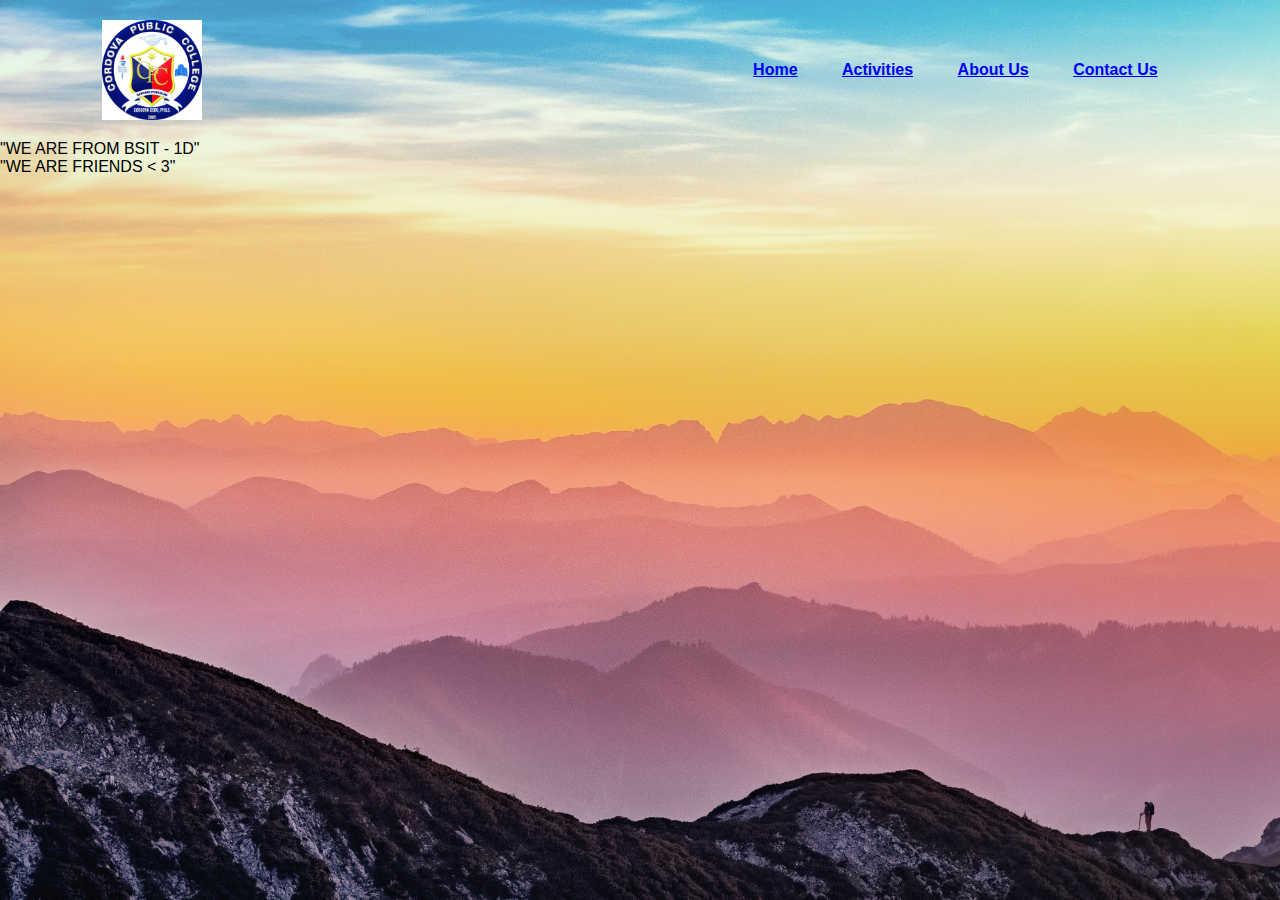
<file: AboutUs.html>
<html lang="en">
<head>
    <meta charset="UTF-8">
    <meta http-equiv="X-UA-Compatible" content="IE=edge">
    <meta name="viewport" content="width=device-width, initial-scale=1.0">
    <link rel="stylesheet" href="css/aboutus.css">
    <title>About Us</title>
</head>
<body>
    <div class="hero">
        <nav>
            <img src="images/logo.png" class="logo">
            <ul>
                <li><a href="index.html">Home</a></li>
                <li><a href="Activities.html">Activities</a></li>
                <li><a href="AboutUs.html">About Us</a></li>
                <li><a href="Contact Us.html">Contact Us</a></li>
            </ul>
        </nav>
        <p> 
            "WE ARE FROM BSIT - 1D"
            <p></p>
            "WE ARE FRIENDS < 3"
        </p>
</body>
</html>
</file>
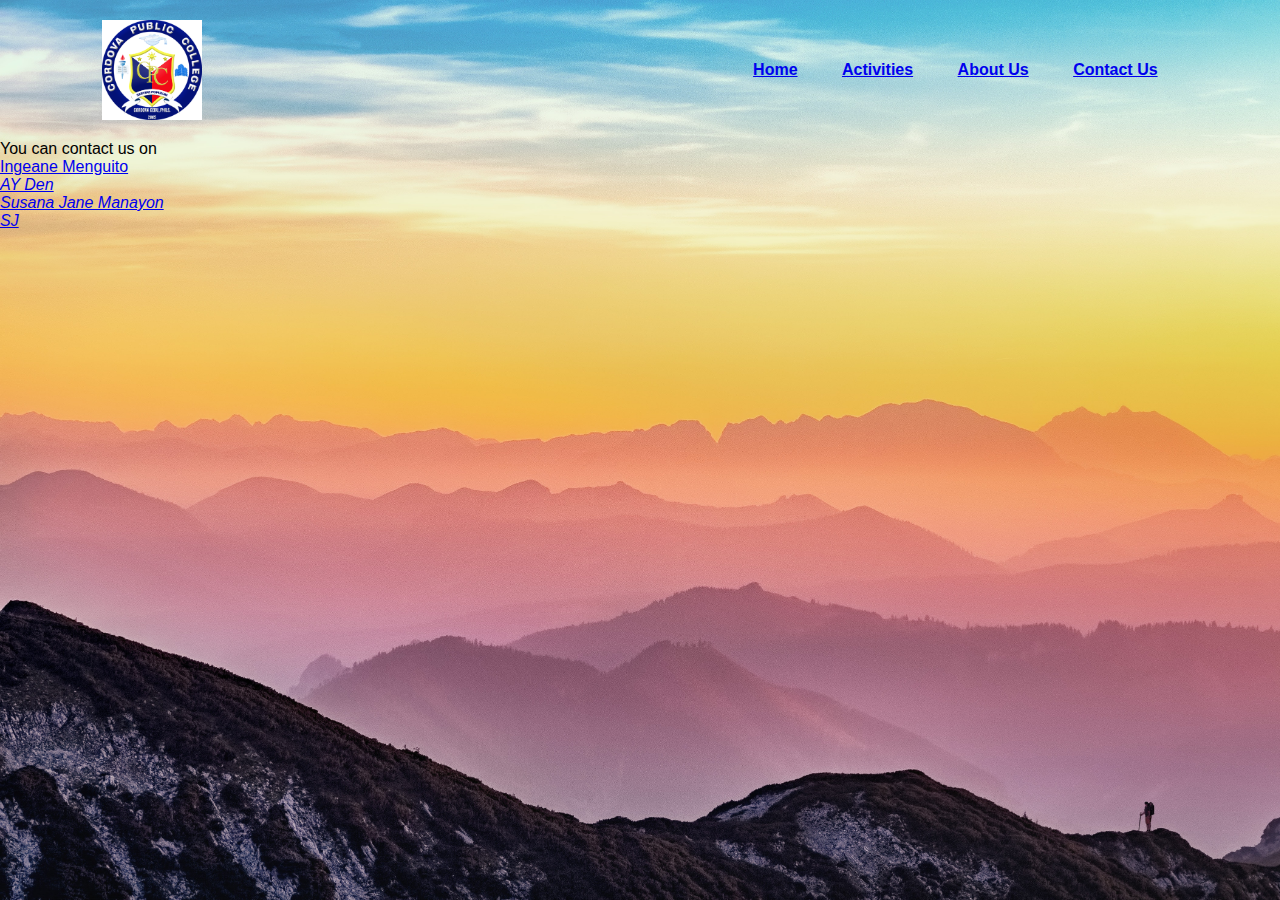
<file: Contact Us.html>
<html lang="en">
<head>
    <meta charset="UTF-8">
    <meta http-equiv="X-UA-Compatible" content="IE=edge">
    <meta name="viewport" content="width=device-width, initial-scale=1.0">
    <link rel="stylesheet" href="css/contactus.css">
    <title>Contact Us</title>
</head>
<body>
    <div class="hero">
        <nav>
            <img src="images/logo.png" class="logo">
            <ul>
                <li><a href="index.html">Home</a></li>
                <li><a href="Activities.html">Activities</a></li>
                <li><a href="AboutUs.html">About Us</a></li>
                <li><a href="Contact Us.html">Contact Us</a></li>
            </ul>
        </nav>
        <ul>
    <li>  You can contact us on <p class="contacts"></li>
        <a href="https://www.facebook.com/ingeane.menguito.9" target="_blank">Ingeane Menguito</a></span
                  ></i
                  <p></p>
        <i class="fa-brands fa-square-instagram">
          <span class="contact-contents">
            <a href="https://www.instagram.com/ingeane.menguito.9/" target="_blank">AY Den</a></span
          ></i
        >
    </ul>
      </p>
      <p>
      <i class="fa-brands fa-facebook-messenger"
                  ><span class="contact-contents">
                  <a href="https://www.facebook.com/susanajane.manayon" target="_blank">Susana Jane Manayon</a></span
                  ></i
                
              </p>
              <p class="contacts">
                <i class="fa-brands fa-square-instagram">
                  <span class="contact-contents">
                    <a href="https://www.instagram.com/06negra/" target="_blank">SJ</a></span
                  ></i
                >
              </p>
            </p>
</body>
</html>
</file>
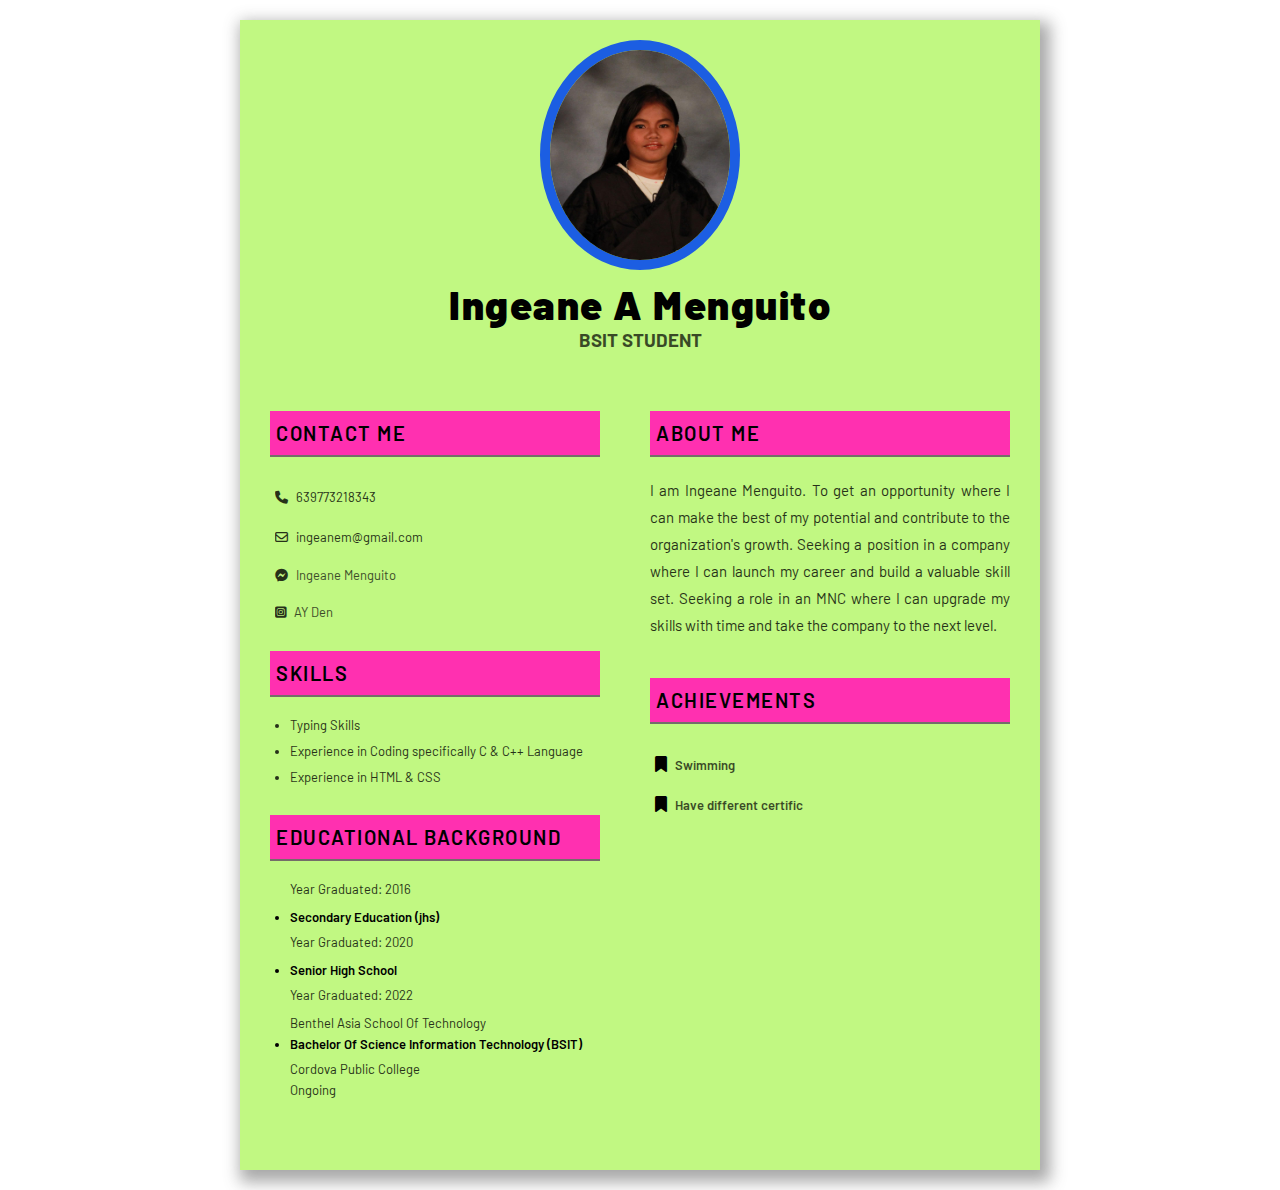
<file: IngeaneResume.html>
<html lang="en">
  <head>
    <meta charset="UTF-8" />
    <meta http-equiv="X-UA-Compatible" content="IE=edge" />
    <meta name="viewport" content="width=device-width, initial-scale=1.0" />
    <link rel="preconnect" href="https://fonts.googleapis.com" />
    <link rel="preconnect" href="https://fonts.gstatic.com" crossorigin />
    <link
      href="https://fonts.googleapis.com/css2?family=Barlow:wght@100;500&family=Lexend:wght@100&display=swap"
      rel="stylesheet"
    />
    <link
      rel="stylesheet"
      href="https://cdnjs.cloudflare.com/ajax/libs/font-awesome/6.3.0/css/all.min.css"
    />
    <title>Resume</title>
    <link rel="stylesheet" href="css/ingeaneresume.css" />
  </head>
  <body>
    <div class="main">
      <div class="firstcontainer">
        <div class="firstsection">
          <div class="photo">
            <img
              class="profpic"
              src="images/ingeane.jpg" 
              alt="GEANE"
            />
          </div>
          <div class="name">
            <h2 class="names">Ingeane A Menguito</h2>
            <h3>BSIT STUDENT</h3>
          </div>
        </div>
<!--------------------FIRSTTTTTT SECTIONNNNNN-------------------->
        <div class="left-container">
          <div class="second-container">
            <div class="secondsection">
              <p class="head">CONTACT ME</p>
              <p class="contacts">
                <i class="fa-solid fa-phone"></i><span class="contact-contents">
                    639773218343</span
                  ></i
                >
              </p>
              <p class="contacts">
                <i class="fa-regular fa-envelope"></i><span class="contact-contents">
                    ingeanem@gmail.com</span
                  ></i
                >
              </p>
              <p class="contacts">
                <i class="fa-brands fa-facebook-messenger"
                  ><span class="contact-contents">
                  <a href="https://www.facebook.com/ingeane.menguito.9" target="_blank">Ingeane Menguito</a></span
                  ></i
                
              </p>
              <p class="contacts">
                <i class="fa-brands fa-square-instagram">
                  <span class="contact-contents">
                    <a href="https://www.instagram.com/ingeane.menguito.9/" target="_blank">AY Den</a></span
                  ></i
                >
              </p>
            </div>
<!--------------------SECOND SECTIONNNNNN-------------------->
            <div class="third-container">
              <p class="head">SKILLS</p>
              <div class="skills-content">
                <ul class="skills">
                  <li class="spec-skills"> Typing Skills</li>
                  <li class="spec-skills"> Experience in Coding specifically C & C++ Language</li>
                  <li class="spec-skills"> Experience in HTML & CSS</li>
                </ul>
              </div>
            </div>
<!--------------------THIRD SECTIONNNNNN-------------------->
            <div class="fourth-container">
              <p class="head">EDUCATIONAL BACKGROUND</p>
              <div class="education-content">
                <ul>
                  <li class="year"> Year Graduated: 2016</li>
                  <li class="stage">Secondary Education (jhs)</li>
                  <li class="year"> Year Graduated: 2020</li>
                  <li class="stage">Senior High School</li>
                  <li class="year"> Year Graduated: 2022</li>
                  <li class="school">Benthel Asia School Of Technology
                  </li>
                  <li class="stage">Bachelor Of Science Information Technology (BSIT)</li>
                  <li class="school">Cordova Public College</li> 
                  <li class="year"> Ongoing</li>
                </ul>
              </div>
            </div>
          </div>
        </div>
<!--------------------RIGHT SIDEEE-------------------->
        <div class="right-container">
<!--------------------FIFTH  SECTIONNNNNN-------------------->
          <div class="fifth-container">
            <p class="head">ABOUT ME</p>
            <P class="about-contents">I am Ingeane Menguito.  To get an opportunity where I can make the best of my potential and contribute to the organization's growth. Seeking a position in a company where I can launch my career and build a valuable skill set. Seeking a role in an MNC where I can upgrade my skills with time and take the company to the next level.</P>
          </div>
<!--------------------SIXTH  SECTIONNNNNN-------------------->
          <div class="sixth-container">
            <p class="head">ACHIEVEMENTS</p>
            <div class="experience-content">
              <p class="exp-conts">
                <i class="fa-solid fa-bookmark"><span class="spec-exper">Swimming </span></i>
              </p>
              <p class="exp-conts">
                <i class="fa-solid fa-bookmark"><span class="spec-exper">Have different certific
</file>
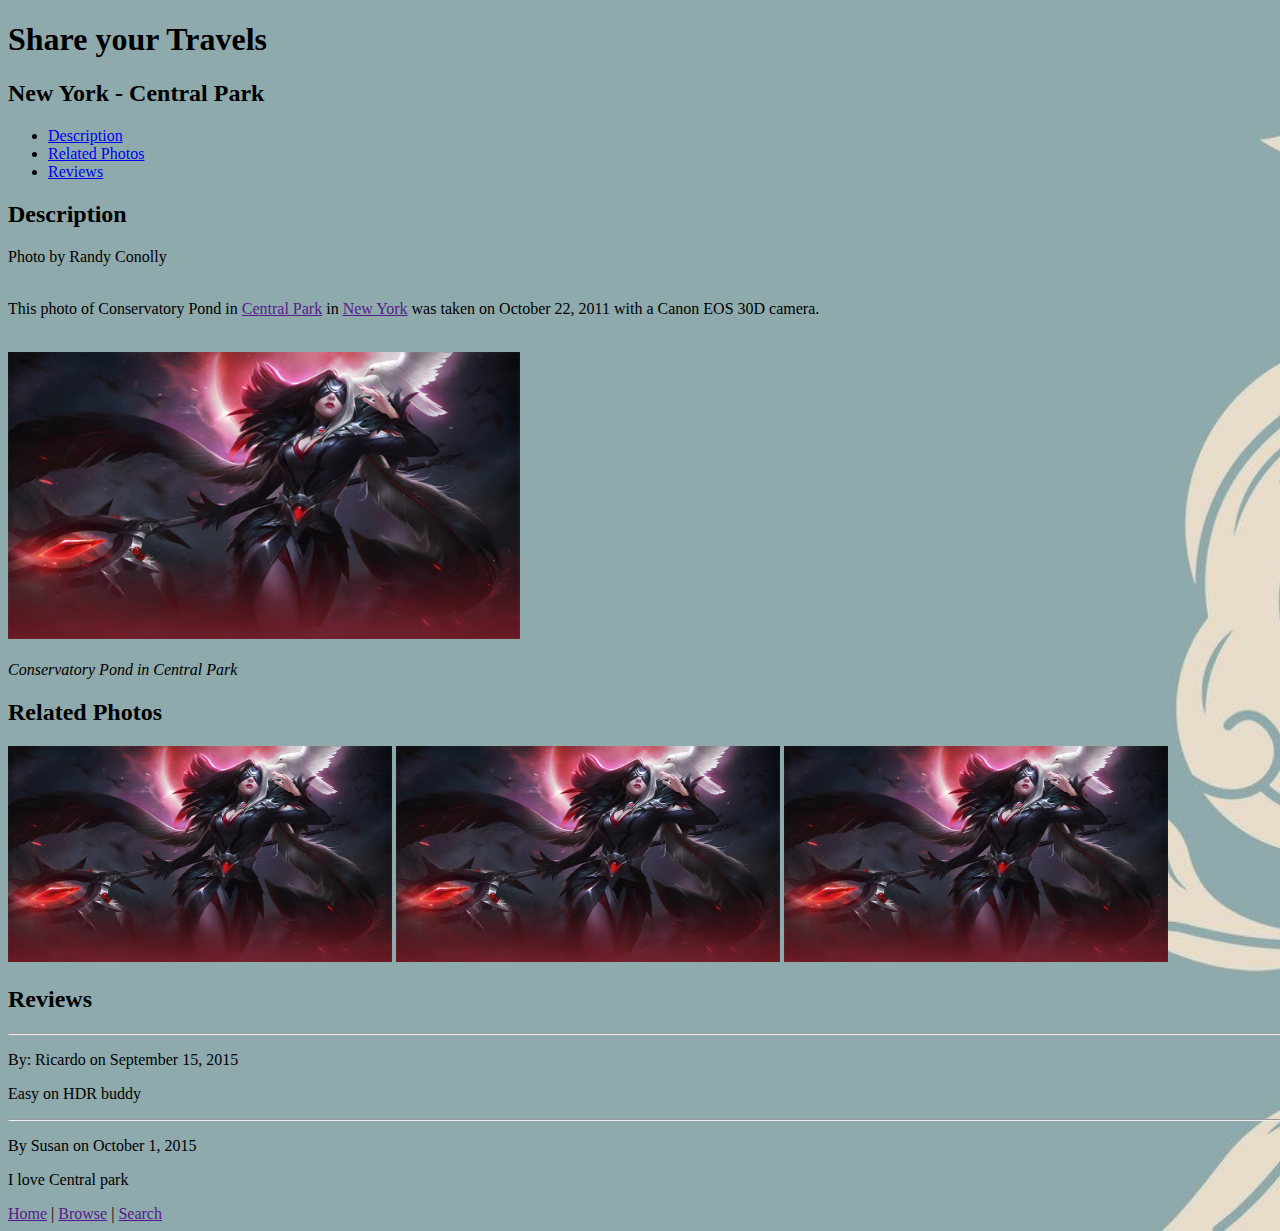
<file: Travels.html>
<!DOCTYPE html>
<html lang="en">
<head>
    <meta charset="UTF-8">
    <meta http-equiv="X-UA-Compatible" content="IE=edge">
    <meta name="viewport" content="width=device-width, initial-scale=1.0">
    <link rel="stylesheet" href="css/travels.css">
    <title>Document</title>
</head>
<body>
    <h1> Share your Travels </h1>
    <h2> New York - Central Park </h2>
<ul>
    <li>
        <a href="Description.html">Description</a><br>
    </li>
    <li>
        <a href="Related Photos.html">Related Photos</a><br>
    </li>
    <li>
        <a href="Reviews.html">Reviews</a><br>
    </li>
</ul>

    <h2>Description</h2>
    Photo by Randy Conolly <br> <br>
    <p>This photo of Conservatory Pond in <a href="">Central Park</a> in <a href="">New York</a> was taken on October 22, 2011 with a Canon EOS 30D camera. <br> <br> </p>

        <img src="images/ml.jpg" >
       <br> <br>
        <i>Conservatory Pond in Central Park</i>

    <h2>Related Photos</h2>
        <img class="pic" src="images/ml.jpg" >
        <img class="pic" src="images/ml.jpg" >
        <img class="pic" src="images/ml.jpg" >

    <h2>Reviews</h2>    
<hr>
    <p> By: Ricardo on September 15, 2015 <br> </p> 
    <p> Easy on HDR buddy <br> </p>
</hr>    
<hr>
    <p> By Susan on October 1, 2015 <br> </p>
    <p> I love Central park <br> </p>
</hr>
<a href="">Home</a> | <a href="">Browse</a> | <a href="">Search</a>
</body>
</html>
</file>
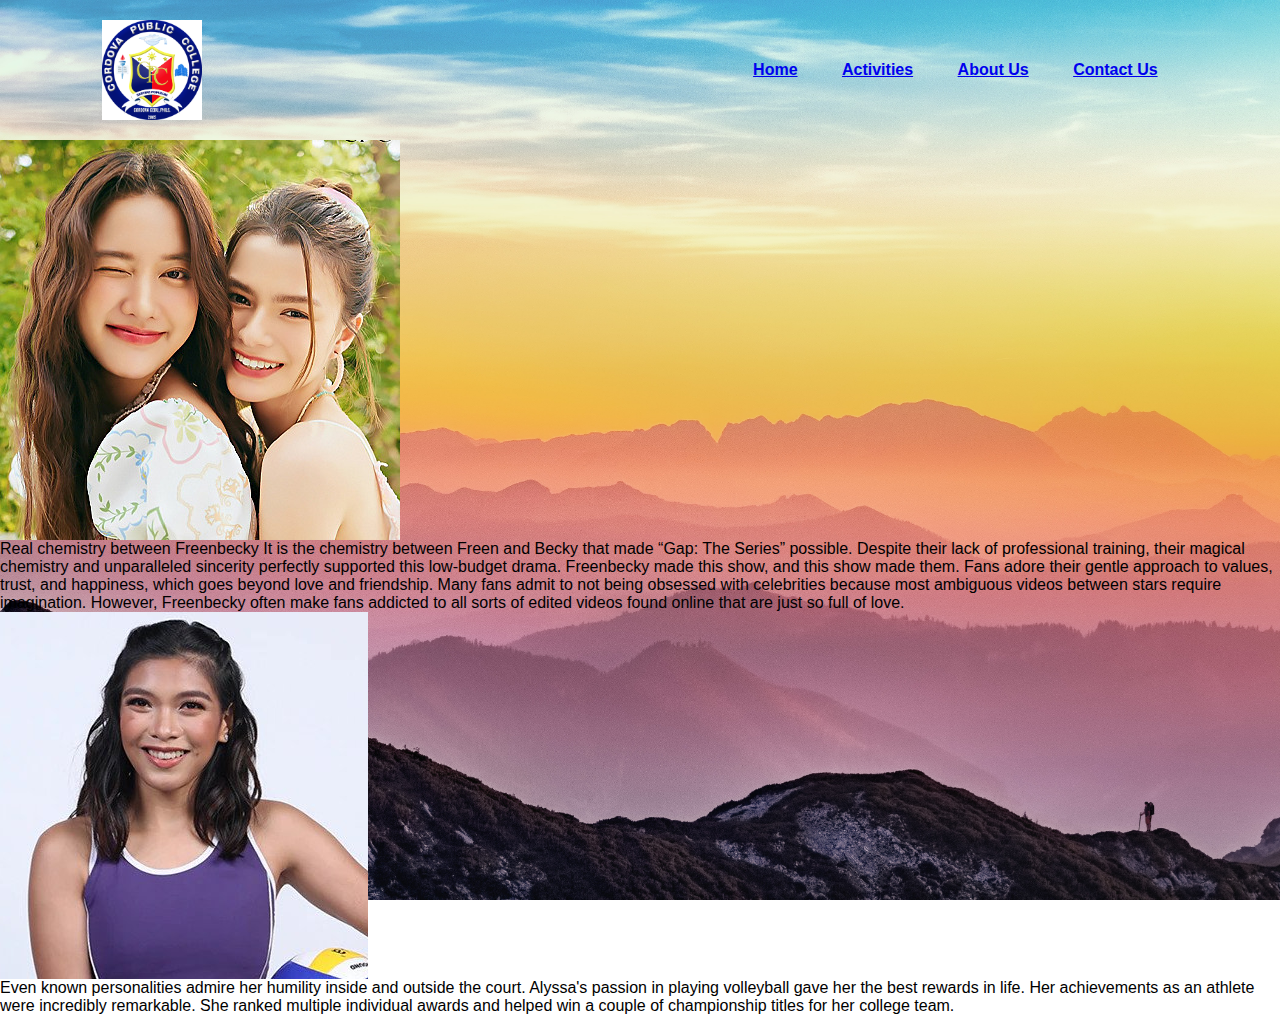
<file: Tribute.html>
<html lang="en">
<head>
    <meta charset="UTF-8">
    <meta http-equiv="X-UA-Compatible" content="IE=edge">
    <meta name="viewport" content="width=device-width, initial-scale=1.0">
    <link rel="stylesheet" href="css/tribute.css">
    <title>Tribute</title>
</head>
<body>
    <div class="hero">
        <nav>
            <img src="images/logo.png" class="logo">
            <ul>
                <li><a href="index.html">Home</a></li>
                <li><a href="Activities.html">Activities</a></li>
                <li><a href="AboutUs.html">About Us</a></li>
                <li><a href="Contact Us.html">Contact Us</a></li>
            </ul>
        </nav>
    <img src="images/idolingeane.jpg" alt="">
    <p> Real chemistry between Freenbecky
It is the chemistry between Freen and Becky that made “Gap: The Series” possible. 
Despite their lack of professional training, their magical chemistry and unparalleled 
sincerity perfectly supported this low-budget drama. Freenbecky made this show, and 
this show made them. Fans adore their gentle approach to values, trust, and happiness, 
which goes beyond love and friendship. Many fans admit to not being obsessed with 
celebrities because most ambiguous videos between stars require imagination. However, 
Freenbecky often make fans addicted to all sorts of edited videos found online that 
are just so full of love.</p>
    <img src="images/idolsj.jpg" alt="">
    <p>Even known personalities admire her humility inside and outside the court. Alyssa's passion in playing volleyball gave her the best rewards in life. Her achievements as an athlete were incredibly remarkable. She ranked multiple individual awards and helped win a couple of championship titles for her college team.</p>
</body>
</html>
</file>
<file: css/aboutus.css>
*{
    margin: 0%;
    padding: 0;
    font-family: sans-serif;
}
.hero{
    position: relative;
    width: 100%;
    height: 100vh;
    background-image: url(../images/background.jpg);
    background-repeat: no-repeat;
    background-size: cover;
}
.logo{
    width: 100px;
    margin-bottom: 0;
}
nav{
    display: flex;
    width: 84%;
    margin: auto;
    padding: 20px 0;
    align-items: center;
    justify-content: space-between;
}
nav ul li{
    display: inline-block;
    list-style: none;
    margin: 10px 20px;
}
nav ul li{
    text-decoration: none;
    color: rgb(212, 48, 48);
    font-weight: bold;
}
nav ul li a:hover{
    color: red;    
}
.detel{
    margin-left: 8%;
    margin-top: 13%;    
}
.detel h1{
    font-size: 50px;
    color: rgb(192, 255, 206);
    margin-bottom: 20px;
}
span{
    color: rgb(240, 131, 68);
}
images{
    width: 45%;
    height: 80%;
    position: absolute;
    bottom: 0;
    right: 100px;
}
.images img{
    height: 100%;
    position: absolute;
    left: 50%;
    bottom: 0;
    transform: translateX(-50%);
    transition: bottom 1s, left 1s;
}
.images:hover .shape{
    bottom: 40px;
}
.images:hover .boy{
    left: 45%;
}
</file>
<file: css/contactus.css>
*{
    margin: 0%;
    padding: 0;
    font-family: sans-serif;
}
.hero{
    position: relative;
    width: 100%;
    height: 100vh;
    background-image: url(../images/background.jpg);
    background-repeat: no-repeat;
    background-size: cover;
}
.logo{
    width: 100px;
    margin-bottom: 0;
}
nav{
    display: flex;
    width: 84%;
    margin: auto;
    padding: 20px 0;
    align-items: center;
    justify-content: space-between;
}
nav ul li{
    display: inline-block;
    list-style: none;
    margin: 10px 20px;
}
nav ul li{
    text-decoration: none;
    color: rgb(212, 48, 48);
    font-weight: bold;
}
nav ul li a:hover{
    color: red;    
}
.detel{
    margin-left: 8%;
    margin-top: 13%;    
}
.detel h1{
    font-size: 50px;
    color: rgb(192, 255, 206);
    margin-bottom: 20px;
}
span{
    color: rgb(240, 131, 68);
}
images{
    width: 45%;
    height: 80%;
    position: absolute;
    bottom: 0;
    right: 100px;
}
.images img{
    height: 100%;
    position: absolute;
    left: 50%;
    bottom: 0;
    transform: translateX(-50%);
    transition: bottom 1s, left 1s;
}
.images:hover .shape{
    bottom: 40px;
}
.images:hover .boy{
    left: 45%;
}
</file>
<file: css/ingeaneresume.css>
* {
    margin: 0;
    padding: 0;
    box-sizing: border-box;
    font-family: "Barlow", sans-serif;
  }
  .main {
    height: 1150px;
    width: 800px;
    background-color: #c1f882;
    box-shadow: 5px 7px 15px 5px #4d4c4c7c;
    margin: 20px auto;
  }
  .firstcontainer {
    margin: 0;
    padding: 0;
    height: 20vh;
    background-color: #9e04db00;
  }
  .photo {
    display: flex;
    width: auto;
    height: 260;
    margin: 0px 30px;
    padding-bottom: 10px;
    padding-top: 20px;
    justify-content: center;
  }
  .profpic {
    width: 200;
    border: 10px solid #1c5ee2;
    border-radius: 50%;
  }
  .name {
    text-align: center;
  }
  .name h2 {
    font-weight: 900;
    font-size: 40;
    letter-spacing: 1.5px;
  }
  .name span {
    font-weight: 700;
  }
  .name h3 {
    opacity: 0.7;
  }
  /************************LEFT CONTAINER*************/
  .left-container {
    width: 45%;
    float: left;
  }
  /************************CONTACT SECTION*************/
  .secondsection {
    margin-top: 60px;
    margin-left: 30px;
  }
  .head {
    font-size: 20;
    font-weight: 600;
    margin-bottom: 20px;
    background-color: #ff30b0;
    padding: 10px 6px;
    letter-spacing: 1.5;
    border-bottom: 2px solid #746d69;
  }
  .contacts {
    font-family: "Lexend", sans-serif;
    padding: 12px 0px;
    opacity: 0.8;
    font-size: 13px;
    padding-left: 5px;
  }
  
  .contact-contents {
    font-variant: small;
    padding-left: 5px;
  }
  .contact-contents a {
    text-decoration: none;
    color: rgb(8, 7, 7);
    opacity: 0.9;
  }
  .contact-contents a:hover {
    opacity: 0.5;
  }
  /************************SKILL SECTIOONN*************/
  .third-container {
    padding-top: 20px;
    margin-left: 30px;
  }
  .skills-content {
    padding-left: 20px;
  }
  .spec-skills {
    opacity: 0.8;
    padding-bottom: 10px;
    font-size: 13px;
  }
  /************************EDUCATIONN SECTIOONN*************/
  .fourth-container {
    padding-top: 20px;
    margin-left: 30px;
  }
  .education-content {
    padding-left: 20px;
  }
  .stage {
    font-size: 13px;
    font-weight: 550;
    padding-bottom: 9px;
  }
  .school {
    font-size: 13px;
    list-style-type: none;
    opacity: 0.8;
    padding-bottom: 5px;
  }
  .year {
    font-size: 13px;
    list-style-type: none;
    opacity: 0.8;
    padding-bottom: 12px;
  }
  /************************RIGHT CONTAINER*************/
  .right-container {
    float: right;
    width: 45%;
    margin-top: 60px;
    margin-right: 30px;
  }
  /************************ABOUT SECTIOONN*************/
  .about-contents {
    font-size: 15px;
    opacity: 0.8;
    text-align: justify;
    line-height: 1.8;
    padding-bottom: 39px;
  }
  /************************ACHIEVEMENT SECTIOONN*************/
  .exp-conts {
    padding: 12px 5px;
  }
  .spec-exper {
    opacity: 0.7;
    padding-bottom: 10px;
    font-size: 13px;
    padding-left: 8px;
    font-weight: 550;
  }
</file>
<file: css/travels.css>
body{
    background-image: url(../images/wallpaper.jpg);
    background-repeat: no-repeat;
    background-size: cover;
    width: 100%;
}
img { 
    height: 50%;
    width: 40%;
}
.pic {
    height: 40%;
    width: 30%;
}
</file>
<file: css/tribute.css>
*{
    margin: 0%;
    padding: 0;
    font-family: sans-serif;
}
.hero{
    position: relative;
    width: 100%;
    height: 100vh;
    background-image: url(../images/background.jpg);
    background-repeat: no-repeat;
    background-size: cover;
}
.logo{
    width: 100px;
    margin-bottom: 0;
}
nav{
    display: flex;
    width: 84%;
    margin: auto;
    padding: 20px 0;
    align-items: center;
    justify-content: space-between;
}
nav ul li{
    display: inline-block;
    list-style: none;
    margin: 10px 20px;
}
nav ul li{
    text-decoration: none;
    color: rgb(212, 48, 48);
    font-weight: bold;
}
nav ul li a:hover{
    color: red;    
}
.detel{
    margin-left: 8%;
    margin-top: 13%;    
}
.detel h1{
    font-size: 50px;
    color: rgb(192, 255, 206);
    margin-bottom: 20px;
}
span{
    color: rgb(240, 131, 68);
}
images{
    width: 45%;
    height: 80%;
    position: absolute;
    bottom: 0;
    right: 100px;
}
.images img{
    height: 100%;
    position: absolute;
    left: 50%;
    bottom: 0;
    transform: translateX(-50%);
    transition: bottom 1s, left 1s;
}
.images:hover .shape{
    bottom: 40px;
}
.images:hover .boy{
    left: 45%;
}
</file>
